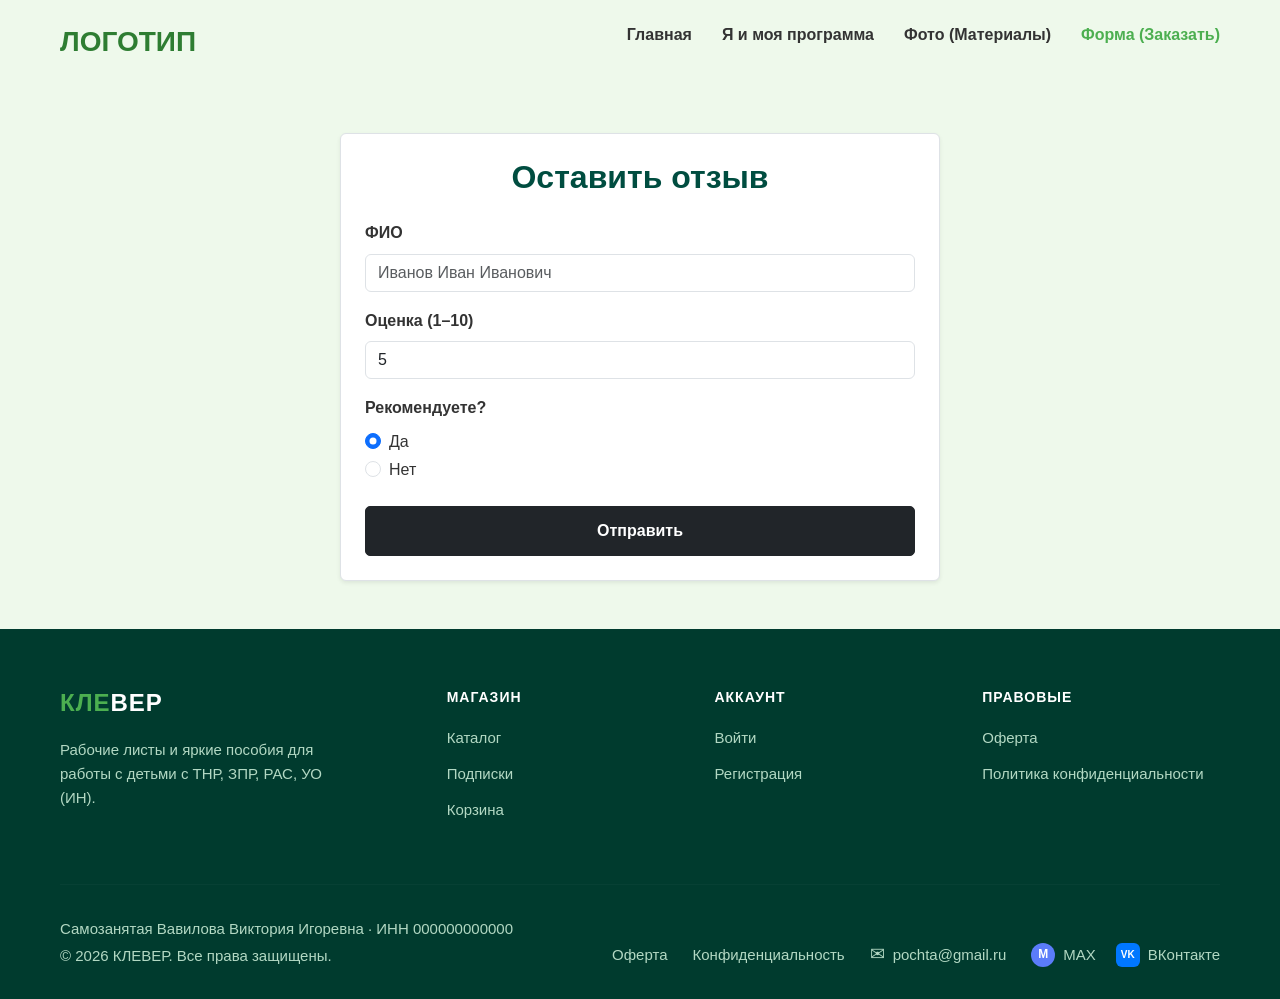
<file: form.html>
<!doctype html>
<html lang="ru">
<head>
    <meta charset="utf-8">
    <meta content="width=device-width, initial-scale=1" name="viewport">
    <title>Форма - Логопедические пособия</title>
    
    <link href="https://cdn.jsdelivr.net/npm/bootstrap@5.3.3/dist/css/bootstrap.min.css" rel="stylesheet"
          integrity="sha384-QWTKZyjpPEjISv5WaRU9OFeRpok6YctnYmDr5pNlyT2bRjXh0JMhjY6hW+ALEwIH" crossorigin="anonymous">
    <link rel="stylesheet" href="css/my.css">
</head>
<body style="background-color: #eef9eb;">

    <!-- НОВАЯ ШАПКА -->
    <header class="header">
        <div class="container header__container">
            <a href="index.html" class="logo">Логотип</a>
            <nav class="nav">
                <ul class="nav__list">
                    <li class="nav__item"><a href="index.html" class="nav__link">Главная</a></li>
                    <li class="nav__item"><a href="program.html" class="nav__link">Я и моя программа</a></li>
                    <li class="nav__item"><a href="photos.html" class="nav__link">Фото (Материалы)</a></li>
                    <li class="nav__item"><a href="form.html" class="nav__link nav__link--active">Форма (Заказать)</a></li>
                </ul>
            </nav>
        </div>
    </header>

    <!-- Основной контент -->
    <div class="container mt-5 mb-5">
        <div class="bg-white p-4 rounded shadow-sm border mx-auto" style="max-width: 600px;">
            <h2 class="text-center mb-4" style="color: #004d40; font-weight: bold;">Оставить отзыв</h2>

            <form action="https://www.google.com" id="UserEnter1" name="UserEnter1" target="_blank">
                <input type="hidden" name="_subject" value="Отзыв о фото">
                
                <div class="mb-3">
                    <label for="fio" class="form-label fw-bold">ФИО</label>
                    <input type="text" class="form-control" id="fio" name="fio" placeholder="Иванов Иван Иванович" required>
                </div>
                
                <div class="mb-3">
                    <label for="rating" class="form-label fw-bold">Оценка (1–10)</label>
                    <input type="number" class="form-control" id="rating" name="rating" min="1" max="10" value="5" required>
                </div>
                
                <div class="mb-4">
                    <label class="form-label fw-bold">Рекомендуете?</label>
                    <div class="form-check">
                        <input class="form-check-input" type="radio" name="recommend" id="rec1" value="да" checked>
                        <label class="form-check-label" for="rec1">Да</label>
                    </div>
                    <div class="form-check">
                        <input class="form-check-input" type="radio" name="recommend" id="rec2" value="нет">
                        <label class="form-check-label" for="rec2">Нет</label>
                    </div>
                </div>
                
                <button type="submit" class="btn btn-dark w-100">Отправить</button>
            </form>
        </div>
    </div>

    <!-- НОВЫЙ ПОДВАЛ -->
    <footer class="footer">
        <div class="container">
            
            <!-- ВЕРХНЯЯ ЧАСТЬ -->
            <div class="footer__top">
                
                <!-- Колонка 1 -->
                <div class="footer__col footer__col--brand">
                    <h3 class="footer__logo"><span>КЛЕ</span>ВЕР</h3>
                    <p class="footer__desc">Рабочие листы и яркие пособия для работы с детьми с ТНР, ЗПР, РАС, УО (ИН).</p>
                </div>

                <!-- Колонка 2 -->
                <div class="footer__col">
                    <h4 class="footer__title">Магазин</h4>
                    <ul class="footer__list">
                        <li><a href="https://vk.ru/torikawhite">Каталог</a></li>
                        <li><a href="https://vk.ru/torikawhite">Подписки</a></li>
                        <li><a href="https://vk.ru/torikawhite">Корзина</a></li>
                    </ul>
                </div>

                <!-- Колонка 3 -->
                <div class="footer__col">
                    <h4 class="footer__title">Аккаунт</h4>
                    <ul class="footer__list">
                        <li><a href="https://vk.ru/torikawhite">Войти</a></li>
                        <li><a href="https://vk.ru/torikawhite">Регистрация</a></li>
                    </ul>
                </div>

                <!-- Колонка 4 -->
                <div class="footer__col">
                    <h4 class="footer__title">Правовые</h4>
                    <ul class="footer__list">
                        <li><a href="https://vk.ru/torikawhite">Оферта</a></li>
                        <li><a href="https://vk.ru/torikawhite">Политика конфиденциальности</a></li>
                    </ul>
                </div>
            </div>

            <hr class="footer__divider">

            <!-- НИЖНЯЯ ЧАСТЬ -->
            <div class="footer__bottom">
                
                <!-- Реквизиты -->
                <div class="footer__requisites">
                    <p>Самозанятая Вавилова Виктория Игоревна · ИНН 000000000000</p>
                    <p>&copy; 2026 КЛЕВЕР. Все права защищены.</p>
                </div>

                <!-- Ссылки и соцсети -->
                <div class="footer__links">
                    <a href="https://vk.ru/torikawhite">Оферта</a>
                    <a href="https://vk.ru/torikawhite">Конфиденциальность</a>
                    
                    <a href="https://vk.ru/torikawhite">
                        <span class="footer__icon-mail">✉</span> pochta@gmail.ru
                    </a>

                    <div class="footer__socials">
                        <a href="https://vk.ru/torikawhite">
                            <span class="icon-max">M</span> MAX
                        </a>
                        <a href="https://vk.ru/torikawhite">
                            <span class="icon-vk">VK</span> ВКонтакте
                        </a>
                    </div>
                </div>
            </div>
        </div>
    </footer>

    <script crossorigin="anonymous"
        integrity="sha384-YvpcrYf0tY3lHB60NNkmXc5s9fDVZLESaAA55NDzOxhy9GkcIdslK1eN7N6jIeHz"
        src="https://cdn.jsdelivr.net/npm/bootstrap@5.3.3/dist/js/bootstrap.bundle.min.js"></script>
</body>
</html>
</file>
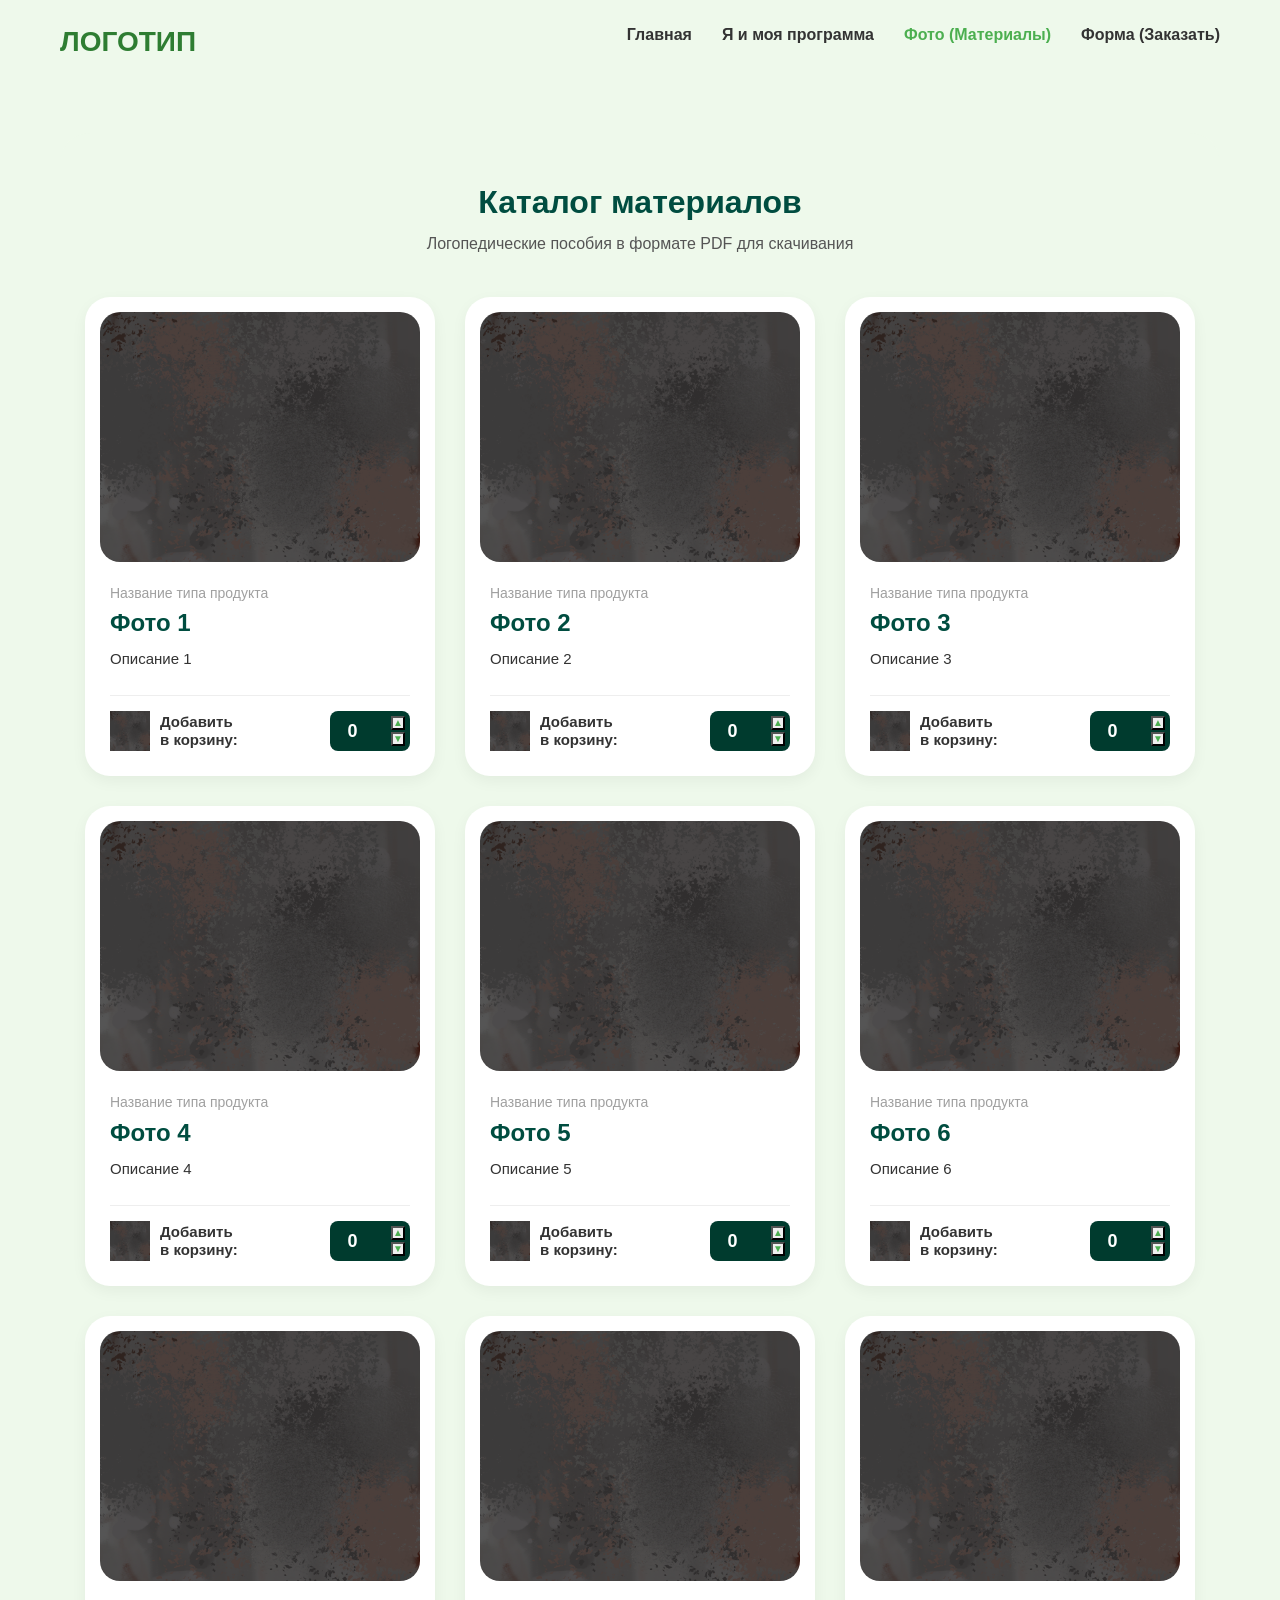
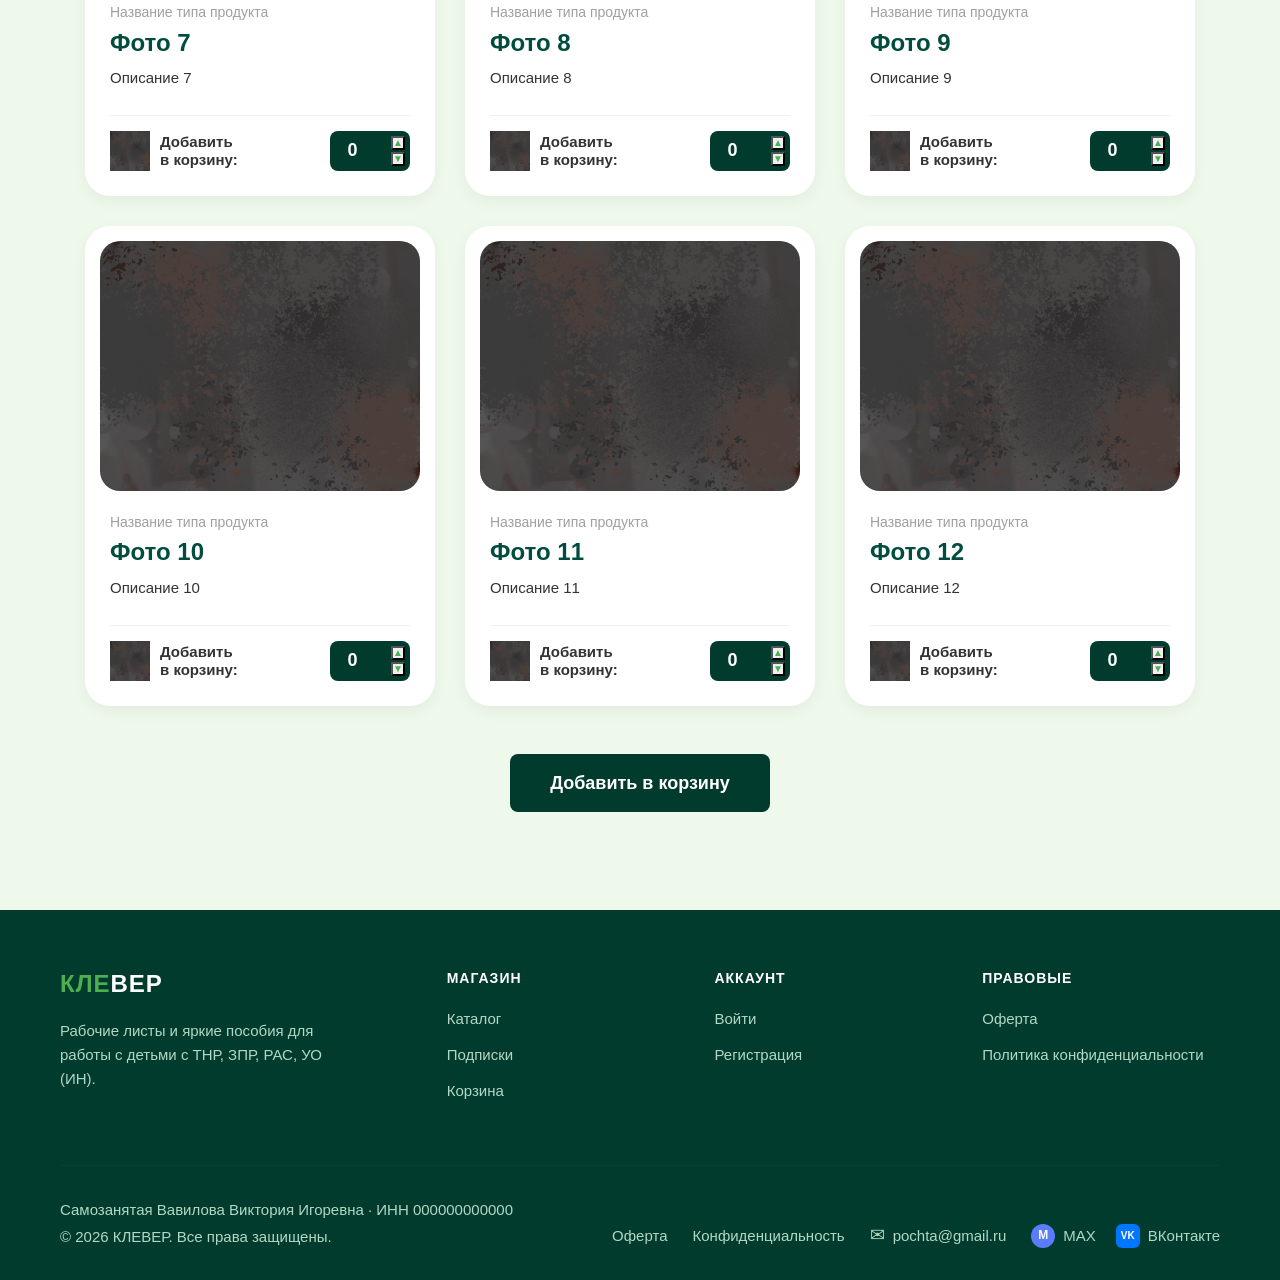
<file: photos.html>
<!doctype html>
<html lang="ru">
<head>
    <meta charset="utf-8">
    <meta content="width=device-width, initial-scale=1" name="viewport">
    <title>Каталог материалов - КЛЕВЕР</title>
    
    <!-- Оставляем Bootstrap для базовой сетки, но карточки стилизуем сами -->
    <link href="https://cdn.jsdelivr.net/npm/bootstrap@5.3.3/dist/css/bootstrap.min.css" rel="stylesheet"
        integrity="sha384-QWTKZyjpPEjISv5WaRU9OFeRpok6YctnYmDr5pNlyT2bRjXh0JMhjY6hW+ALEwIH" crossorigin="anonymous">
    <link rel="stylesheet" href="css/my.css">
</head>
<body>

    <!-- ШАПКА САЙТА -->
    <header class="header">
        <div class="container header__container">
            <a href="index.html" class="logo">Логотип</a>
            <nav class="nav">
                <ul class="nav__list">
                    <li class="nav__item"><a href="index.html" class="nav__link">Главная</a></li>
                    <li class="nav__item"><a href="program.html" class="nav__link">Я и моя программа</a></li>
                    <li class="nav__item"><a href="photos.html" class="nav__link nav__link--active">Фото (Материалы)</a></li>
                    <li class="nav__item"><a href="form.html" class="nav__link">Форма (Заказать)</a></li>
                </ul>
            </nav>
        </div>
    </header>

    <!-- Основной контент -->
    <div class="container mt-5 mb-5">
        <div class="catalog-wrapper">
            
            <div class="catalog-header">
                <h1 class="catalog-title">Каталог материалов</h1>
                <p class="catalog-subtitle">Логопедические пособия в формате PDF для скачивания</p>
            </div>

            <form action="https://www.google.com" id="UserEnter1" name="UserEnter1" target="_blank">
                <input name="q" type="hidden" value="search">

                <!-- Сюда скрипт вставляет карточку -->
                <div id="node_for_insert" class="catalog-grid">
                    <!-- Карточка будет сгенерирована скриптом -->
                </div>

                <div class="text-center mt-5">
                    <button type="submit" class="btn-submit-catalog">Добавить в корзину</button>
                </div>
            </form>
        </div>
    </div>

    <!-- НОВЫЙ ПОДВАЛ -->
    <footer class="footer">
        <div class="container">
            <div class="footer__top">
                <div class="footer__col footer__col--brand">
                    <h3 class="footer__logo"><span>КЛЕ</span>ВЕР</h3>
                    <p class="footer__desc">Рабочие листы и яркие пособия для работы с детьми с ТНР, ЗПР, РАС, УО (ИН).</p>
                </div>
                <div class="footer__col">
                    <h4 class="footer__title">Магазин</h4>
                    <ul class="footer__list">
                        <li><a href="https://vk.ru/torikawhite">Каталог</a></li>
                        <li><a href="https://vk.ru/torikawhite">Подписки</a></li>
                        <li><a href="https://vk.ru/torikawhite">Корзина</a></li>
                    </ul>
                </div>
                <div class="footer__col">
                    <h4 class="footer__title">Аккаунт</h4>
                    <ul class="footer__list">
                        <li><a href="https://vk.ru/torikawhite">Войти</a></li>
                        <li><a href="https://vk.ru/torikawhite">Регистрация</a></li>
                    </ul>
                </div>
                <div class="footer__col">
                    <h4 class="footer__title">Правовые</h4>
                    <ul class="footer__list">
                        <li><a href="https://vk.ru/torikawhite">Оферта</a></li>
                        <li><a href="https://vk.ru/torikawhite">Политика конфиденциальности</a></li>
                    </ul>
                </div>
            </div>
            <hr class="footer__divider">
            <div class="footer__bottom">
                <div class="footer__requisites">
                    <p>Самозанятая Вавилова Виктория Игоревна · ИНН 000000000000</p>
                    <p>&copy; 2026 КЛЕВЕР. Все права защищены.</p>
                </div>
                <div class="footer__links">
                    <a href="https://vk.ru/torikawhite">Оферта</a>
                    <a href="https://vk.ru/torikawhite">Конфиденциальность</a>
                    <a href="https://vk.ru/torikawhite">
                        <span class="footer__icon-mail">✉</span> pochta@gmail.ru
                    </a>
                    <div class="footer__socials">
                        <a href="https://vk.ru/torikawhite">
                            <span class="icon-max">M</span> MAX
                        </a>
                        <a href="https://vk.ru/torikawhite">
                            <span class="icon-vk">VK</span> ВКонтакте
                        </a>
                    </div>
                </div>
            </div>
        </div>
    </footer>

    <script crossorigin="anonymous"
        integrity="sha384-YvpcrYf0tY3lHB60NNkmXc5s9fDVZLESaAA55NDzOxhy9GkcIdslK1eN7N6jIeHz"
        src="https://cdn.jsdelivr.net/npm/bootstrap@5.3.3/dist/js/bootstrap.bundle.min.js"></script>
    <script src="js/photos.js" defer></script>
</body>
</html>
</file>
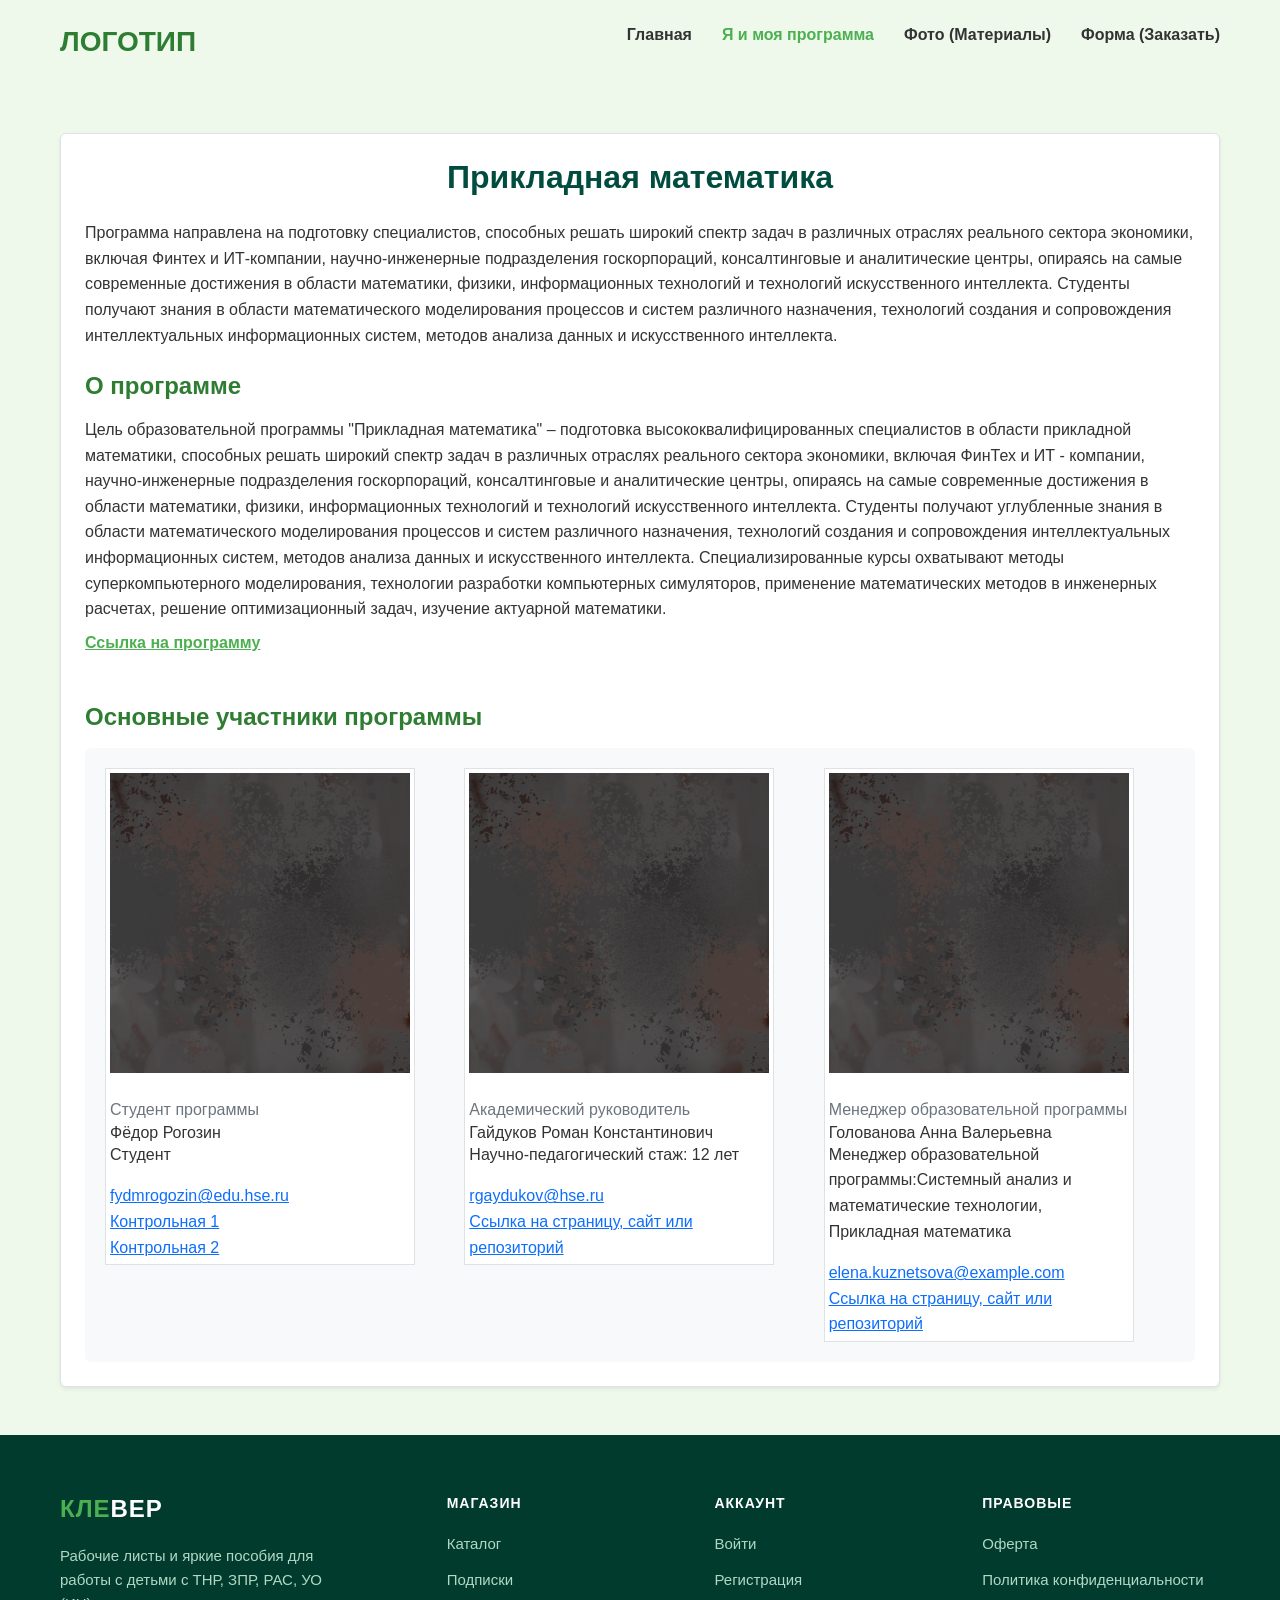
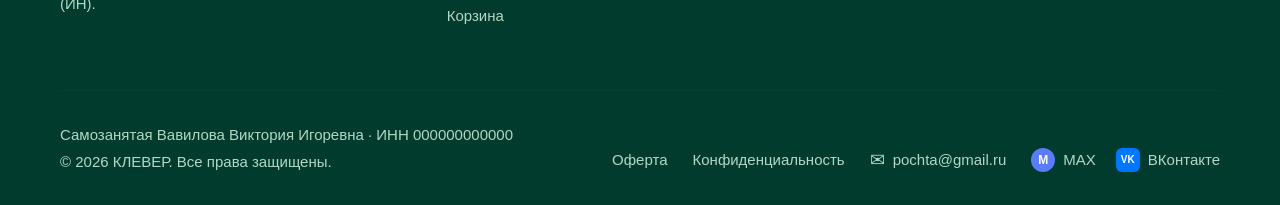
<file: program.html>
<!doctype html>
<html lang="ru">
<head>
    <meta charset="utf-8">
    <meta content="width=device-width, initial-scale=1" name="viewport">
    <title>О программе - Логопедические пособия</title>
    
    <link href="https://cdn.jsdelivr.net/npm/bootstrap@5.3.3/dist/css/bootstrap.min.css" rel="stylesheet"
        integrity="sha384-QWTKZyjpPEjISv5WaRU9OFeRpok6YctnYmDr5pNlyT2bRjXh0JMhjY6hW+ALEwIH" crossorigin="anonymous">
    <link rel="stylesheet" href="css/my.css">
</head>
<body style="background-color: #eef9eb;">

    <!-- НОВАЯ ШАПКА -->
    <header class="header">
        <div class="container header__container">
            <a href="index.html" class="logo">Логотип</a>
            <nav class="nav">
                <ul class="nav__list">
                    <li class="nav__item"><a href="index.html" class="nav__link">Главная</a></li>
                    <li class="nav__item"><a href="program.html" class="nav__link nav__link--active">Я и моя программа</a></li>
                    <li class="nav__item"><a href="photos.html" class="nav__link">Фото (Материалы)</a></li>
                    <li class="nav__item"><a href="form.html" class="nav__link">Форма (Заказать)</a></li>
                </ul>
            </nav>
        </div>
    </header>

    <!-- Основной контент -->
    <div class="container mt-5 mb-5">
        <div class="bg-white p-4 rounded shadow-sm border">
            <h2 class="text-center mb-4" style="color: #004d40; font-weight: bold;" id="program-title">Я и моя образовательная программа</h2>
            <p class="card-text" id="program-description"></p>

            <h4 class="mt-4 mb-3" style="color: #2e7d32; font-weight: bold;">О программе</h4>
            <p class="card-text">
                <span id="program-details"></span>
                <a id="programUrl" target="_blank" class="d-block mt-2 fw-bold" style="color: #4caf50;">Ссылка на программу</a>
            </p>

            <h4 class="mt-5 mb-3" style="color: #2e7d32; font-weight: bold;">Основные участники программы</h4>
            <!-- Контейнер для карточек людей -->
            <div id="people-list" class="d-flex flex-row flex-wrap justify-content-around bg-light p-3 rounded"></div>
        </div>
    </div>

    <!-- НОВЫЙ ПОДВАЛ -->
    <footer class="footer">
        <div class="container">
            
            <!-- ВЕРХНЯЯ ЧАСТЬ -->
            <div class="footer__top">
                
                <!-- Колонка 1 -->
                <div class="footer__col footer__col--brand">
                    <h3 class="footer__logo"><span>КЛЕ</span>ВЕР</h3>
                    <p class="footer__desc">Рабочие листы и яркие пособия для работы с детьми с ТНР, ЗПР, РАС, УО (ИН).</p>
                </div>

                <!-- Колонка 2 -->
                <div class="footer__col">
                    <h4 class="footer__title">Магазин</h4>
                    <ul class="footer__list">
                        <li><a href="https://vk.ru/torikawhite">Каталог</a></li>
                        <li><a href="https://vk.ru/torikawhite">Подписки</a></li>
                        <li><a href="https://vk.ru/torikawhite">Корзина</a></li>
                    </ul>
                </div>

                <!-- Колонка 3 -->
                <div class="footer__col">
                    <h4 class="footer__title">Аккаунт</h4>
                    <ul class="footer__list">
                        <li><a href="https://vk.ru/torikawhite">Войти</a></li>
                        <li><a href="https://vk.ru/torikawhite">Регистрация</a></li>
                    </ul>
                </div>

                <!-- Колонка 4 -->
                <div class="footer__col">
                    <h4 class="footer__title">Правовые</h4>
                    <ul class="footer__list">
                        <li><a href="https://vk.ru/torikawhite">Оферта</a></li>
                        <li><a href="https://vk.ru/torikawhite">Политика конфиденциальности</a></li>
                    </ul>
                </div>
            </div>

            <hr class="footer__divider">

            <!-- НИЖНЯЯ ЧАСТЬ -->
            <div class="footer__bottom">
                
                <!-- Реквизиты -->
                <div class="footer__requisites">
                    <p>Самозанятая Вавилова Виктория Игоревна · ИНН 000000000000</p>
                    <p>&copy; 2026 КЛЕВЕР. Все права защищены.</p>
                </div>

                <!-- Ссылки и соцсети -->
                <div class="footer__links">
                    <a href="https://vk.ru/torikawhite">Оферта</a>
                    <a href="https://vk.ru/torikawhite">Конфиденциальность</a>
                    
                    <a href="https://vk.ru/torikawhite">
                        <span class="footer__icon-mail">✉</span> pochta@gmail.ru
                    </a>

                    <div class="footer__socials">
                        <a href="https://vk.ru/torikawhite">
                            <span class="icon-max">M</span> MAX
                        </a>
                        <a href="https://vk.ru/torikawhite">
                            <span class="icon-vk">VK</span> ВКонтакте
                        </a>
                    </div>
                </div>
            </div>
        </div>
    </footer>

    <script crossorigin="anonymous" integrity="sha384-YvpcrYf0tY3lHB60NNkmXc5s9fDVZLESaAA55NDzOxhy9GkcIdslK1eN7N6jIeHz"
        src="https://cdn.jsdelivr.net/npm/bootstrap@5.3.3/dist/js/bootstrap.bundle.min.js"></script>
    <script src="./js/program.js" defer></script>
</body>
</html>
</file>
<file: css/my.css>
/* =========================================
   1. БАЗОВЫЕ СТИЛИ И ШРИФТЫ
   ========================================= */
* {
    margin: 0;
    padding: 0;
    box-sizing: border-box;
}

body {
    font-family: 'Arial', sans-serif;
    background-color: #eef9eb;
    color: #333;
    line-height: 1.6;
}

.container {
    max-width: 1200px;
    margin: 0 auto;
    padding: 0 20px;
}

/* =========================================
   2. ШАПКА САЙТА
   ========================================= */
.header {
    background-color: #eef9eb; 
    padding: 20px 0;
}

.header__container {
    display: flex;
    justify-content: space-between;
    align-items: center;
}

.logo {
    font-size: 28px;
    font-weight: 900;
    color: #2e7d32;
    text-decoration: none;
    text-transform: uppercase;
}

.nav__list {
    display: flex;
    list-style: none;
    gap: 30px;
}

.nav__link {
    text-decoration: none;
    color: #333;
    font-weight: bold;
    font-size: 16px;
    transition: color 0.3s;
}

.nav__link:hover, .nav__link--active {
    color: #4caf50; 
}

/* =========================================
   3. ПЕРВЫЙ ЭКРАН (HERO)
   ========================================= */
.hero {
    padding: 20px 0 60px 0;
    background-color: #eef9eb; 
}

.hero__container {
    display: flex;
    align-items: center;
    gap: 40px;
}

.hero__content {
    flex: 1;
}

.hero__title {
    font-size: 52px;
    line-height: 1.1;
    font-weight: 900;
    margin-bottom: 20px;
    text-transform: uppercase;
}

.text-bright {
    color: #4caf50;
}

.text-dark {
    color: #004d40;
}

.hero__subtitle {
    font-size: 18px;
    font-weight: bold;
    margin-bottom: 30px;
    color: #000;
}

.hero__buttons {
    display: flex;
    gap: 20px;
}

.btn {
    padding: 12px 30px;
    border-radius: 5px;
    text-decoration: none;
    font-weight: bold;
    font-size: 16px;
    transition: 0.3s;
    display: inline-block;
    text-align: center;
}

.btn--black {
    background-color: #000;
    color: #fff;
    border: 2px solid #000;
}

.btn--black:hover {
    background-color: #333;
}

.btn--light {
    border: 2px solid #fff;
    color: #fff;
    background: transparent;
}

.btn--light:hover {
    background: #fff;
    color: #003b2e;
}

.hero__image {
    flex: 1;
    position: relative;
}

.hero__image img {
    width: 100%;
    height: auto;
    border-radius: 10px;
    display: block;
}

.btn-image {
    position: absolute;
    bottom: 20px;
    left: 20px;
    background-color: #000;
    color: #fff;
    padding: 12px 25px;
    border-radius: 5px;
    text-decoration: none;
    font-weight: bold;
    text-transform: uppercase;
    transition: 0.3s;
}

.btn-image:hover {
    background-color: #333;
}

/* =========================================
   4. СЕКЦИЯ "ОБО МНЕ" (Раздел 1)
   ========================================= */
.about-me {
    background-color: #003b2e;
    padding: 60px 0;
    color: #fff;
}

.about-me__container {
    display: flex;
    flex-direction: column;
    gap: 40px;
}

.section-title {
    font-size: 36px;
    font-weight: 900;
    text-transform: uppercase;
    text-align: left; 
}

.about-me__content {
    display: flex;
    gap: 40px;
    align-items: flex-start;
}

.about-me__photo {
    flex: 1;
}

.placeholder-square {
    width: 100%;
    aspect-ratio: 1 / 1;
    background-color: #4caf50; 
    border-radius: 10px;
}

.about-me__text {
    flex: 2;
    font-size: 18px;
}

.about-me__stats {
    flex: 1;
    display: flex;
    flex-direction: column;
    gap: 25px;
}

.stat-item .stat-number {
    font-size: 32px;
    font-weight: 900;
    display: block;
    margin-bottom: 5px;
    color: #fff;
}

.stat-text {
    font-size: 14px;
    color: #ccc;
}

/* =========================================
   5. РАЗДЕЛ 2
   ========================================= */
.section-block {
    padding: 60px 0;
    background-color: #eef9eb;
}

/* =========================================
   6. СЕКЦИЯ С ТРЕМЯ КАРТОЧКАМИ
   ========================================= */
.cards {
    padding: 60px 0;
    background-color: #eef9eb; 
}

.cards__container {
    display: flex;
    gap: 30px;
    justify-content: space-between;
}

.card {
    flex: 1;
    aspect-ratio: 1 / 1;
    background-color: #4caf50; 
    border-radius: 15px;
}

/* =========================================
   7. ПОДВАЛ (FOOTER)
   ========================================= */
.footer {
    background-color: #003b2e;
    color: #b2d8c3;
    padding: 60px 0 30px 0;
    font-size: 15px;
}

.footer__top {
    display: flex;
    flex-wrap: wrap;
    justify-content: space-between;
    gap: 30px;
    margin-bottom: 50px;
}

.footer__col {
    flex: 1;
    min-width: 150px;
}

.footer__col--brand {
    flex: 1.5;
    min-width: 250px;
}

.footer__logo {
    color: #fff;
    font-weight: 900;
    font-size: 24px;
    margin-bottom: 20px;
    letter-spacing: 1px;
    text-transform: uppercase;
}

.footer__logo span {
    color: #4caf50;
}

.footer__desc {
    max-width: 300px;
}

.footer__title {
    color: #fff;
    font-weight: bold;
    margin-bottom: 20px;
    font-size: 14px;
    text-transform: uppercase;
    letter-spacing: 1px;
}

.footer__list {
    list-style: none;
    padding: 0;
    margin: 0;
}

.footer__list li {
    margin-bottom: 12px;
}

.footer__list a {
    color: #b2d8c3;
    text-decoration: none;
    transition: color 0.3s;
}

.footer__list a:hover {
    color: #fff;
}

.footer__divider {
    border: none;
    border-top: 1px solid rgba(255, 255, 255, 0.1);
    margin: 30px 0;
}

.footer__bottom {
    display: flex;
    flex-wrap: wrap;
    justify-content: space-between;
    align-items: flex-end;
    gap: 20px;
}

.footer__requisites {
    line-height: 1.8;
}

.footer__requisites p {
    margin: 0;
}

.footer__links {
    display: flex;
    flex-wrap: wrap;
    align-items: center;
    gap: 25px;
}

.footer__links a {
    color: #b2d8c3;
    text-decoration: none;
    display: flex;
    align-items: center;
    gap: 8px;
    transition: color 0.3s;
}

.footer__links a:hover {
    color: #fff;
}

.footer__icon-mail {
    font-size: 18px;
}

.footer__socials {
    display: flex;
    gap: 20px;
    align-items: center;
}

.icon-max, .icon-vk {
    color: white;
    display: flex;
    align-items: center;
    justify-content: center;
    font-weight: bold;
}

.icon-max {
    background: #5b7cfa;
    width: 24px;
    height: 24px;
    border-radius: 50%;
    font-size: 12px;
}

.icon-vk {
    background: #0077FF;
    width: 24px;
    height: 24px;
    border-radius: 6px;
    font-size: 10px;
}

/* =========================================
   8. АДАПТИВНОСТЬ
   ========================================= */
@media (max-width: 992px) {
    .hero__container, .about-me__content {
        flex-direction: column;
    }
    .hero__title {
        font-size: 40px;
    }
}

@media (max-width: 768px) {
    .header__container {
        flex-direction: column;
        gap: 15px;
    }
    .nav__list {
        flex-wrap: wrap;
        justify-content: center;
        gap: 15px;
    }
    .hero__title {
        font-size: 32px;
    }
    .cards__container {
        flex-direction: column;
    }
    .card {
        width: 100%;
        aspect-ratio: auto;
        height: 200px;
    }
    
    /* Адаптивность для подвала */
    .footer__top {
        flex-direction: column;
        gap: 40px;
    }
    .footer__bottom {
        flex-direction: column;
        align-items: flex-start;
        gap: 30px;
    }
    .footer__links {
        gap: 15px;
    }
}

/* =========================================
   9. ТВОИ СТАРЫЕ КЛАССЫ
   ========================================= */
.card-subtitle {
  margin-top: 1.5rem;
}

.people {
  align-self: center;
  height: 300px;
  width: fit-content;
  object-fit: contain; 
}

.card-bottom {
    margin-top: auto; 
}

/* =========================================
   10. СТИЛИ ДЛЯ КАТАЛОГА (КАРТОЧКА ТОВАРА)
   ========================================= */
.catalog-wrapper {
    background-color: #eef9eb;
    border-radius: 30px;
    padding: 50px 20px;
    max-width: 1200px; /* Сделал шире, чтобы влезало несколько карточек в ряд */
    margin: 0 auto;
}

.catalog-header {
    text-align: center;
    margin-bottom: 40px;
}

.catalog-title {
    color: #004d40;
    font-weight: 900;
    font-size: 32px;
    margin-bottom: 10px;
}

.catalog-subtitle {
    color: #555;
    font-size: 16px;
}

/* Сетка для карточек */
.catalog-grid {
    display: flex;
    flex-wrap: wrap;       /* Позволяет карточкам переноситься на новую строку */
    justify-content: center;
    gap: 30px;             /* Расстояние между карточками */
}

/* Сама карточка товара */
.product-card {
    background-color: #fff;
    border-radius: 25px;
    overflow: hidden;
    width: 100%;
    max-width: 350px;      /* Чуть уменьшил ширину, чтобы влезало 3 в ряд на ПК */
    box-shadow: 0 5px 15px rgba(0, 0, 0, 0.05); /* Легкая тень по умолчанию */
    transition: all 0.3s ease; /* Плавная анимация для всех эффектов */
    display: flex;
    flex-direction: column;
}

/* ЭФФЕКТ ПРИ НАВЕДЕНИИ */
.product-card:hover {
    transform: translateY(-8px) scale(1.02); /* Поднимает вверх и чуть увеличивает */
    box-shadow: 0 15px 30px rgba(0, 77, 64, 0.15); /* Появляется глубокая тень */
}

.product-image-wrapper {
    padding: 15px;
    padding-bottom: 0;
}

.product-image {
    width: 100%;
    height: 250px; /* Чуть уменьшил высоту для аккуратности */
    object-fit: cover;
    border-radius: 20px;
    background-color: #4caf50; 
}

.product-info {
    padding: 20px 25px 25px 25px;
    display: flex;
    flex-direction: column;
    flex: 1; /* Чтобы все карточки были одинаковой высоты */
}

.product-type {
    color: #a0a0a0;
    font-size: 14px;
    margin-bottom: 5px;
    font-weight: 500;
}

.product-title {
    color: #004d40;
    font-size: 24px;
    font-weight: bold;
    margin-bottom: 10px;
    line-height: 1.2;
}

.product-desc {
    color: #333;
    font-size: 15px;
    line-height: 1.5;
    margin-bottom: 25px;
    flex: 1; /* Прижимает блок с корзиной к низу карточки */
}

/* Блок с корзиной и счетчиком */
.product-action {
    display: flex;
    justify-content: space-between;
    align-items: center;
    border-top: 1px solid #eee;
    padding-top: 15px;
    margin-top: auto;
}

.product-cart-icon {
    display: flex;
    align-items: center;
    gap: 10px;
}

.product-action-text {
    font-size: 15px;
    font-weight: bold;
    color: #333;
    line-height: 1.2;
}

/* Кастомный счетчик (стрелочки) */
.product-counter {
    display: flex;
    align-items: center;
    background-color: #003b2e; 
    border-radius: 8px;
    padding: 5px;
    width: 80px; /* Немного уменьшил */
    justify-content: space-between;
}

.product-count-input {
    width: 35px;
    background: transparent;
    border: none;
    color: #fff;
    font-size: 18px;
    font-weight: bold;
    text-align: center;
    outline: none;
    -moz-appearance: textfield;
}

.product-count-input::-webkit-outer-spin-button,
.product-count-input::-webkit-inner-spin-button {
    -webkit-appearance: none;
    margin: 0;
}

.product-count-arrows {
    display: flex;
    flex-direction: column;
    align-items: center; /* Центрируем стрелочки */
    justify-content: center;
    gap: 2px;
}

.arrow-up, .arrow-down {
    color: #4caf50; 
    font-size: 10px;
    cursor: pointer;
    line-height: 1;
    user-select: none; /* Чтобы не выделялся текст при клике */
}

/* Кнопка "Добавить в корзину" внизу страницы */
.btn-submit-catalog {
    background-color: #003b2e;
    color: #fff;
    border: none;
    padding: 15px 40px;
    font-size: 18px;
    font-weight: bold;
    border-radius: 8px;
    cursor: pointer;
    transition: background-color 0.3s;
}

.btn-submit-catalog:hover {
    background-color: #004d40;
}
</file>
